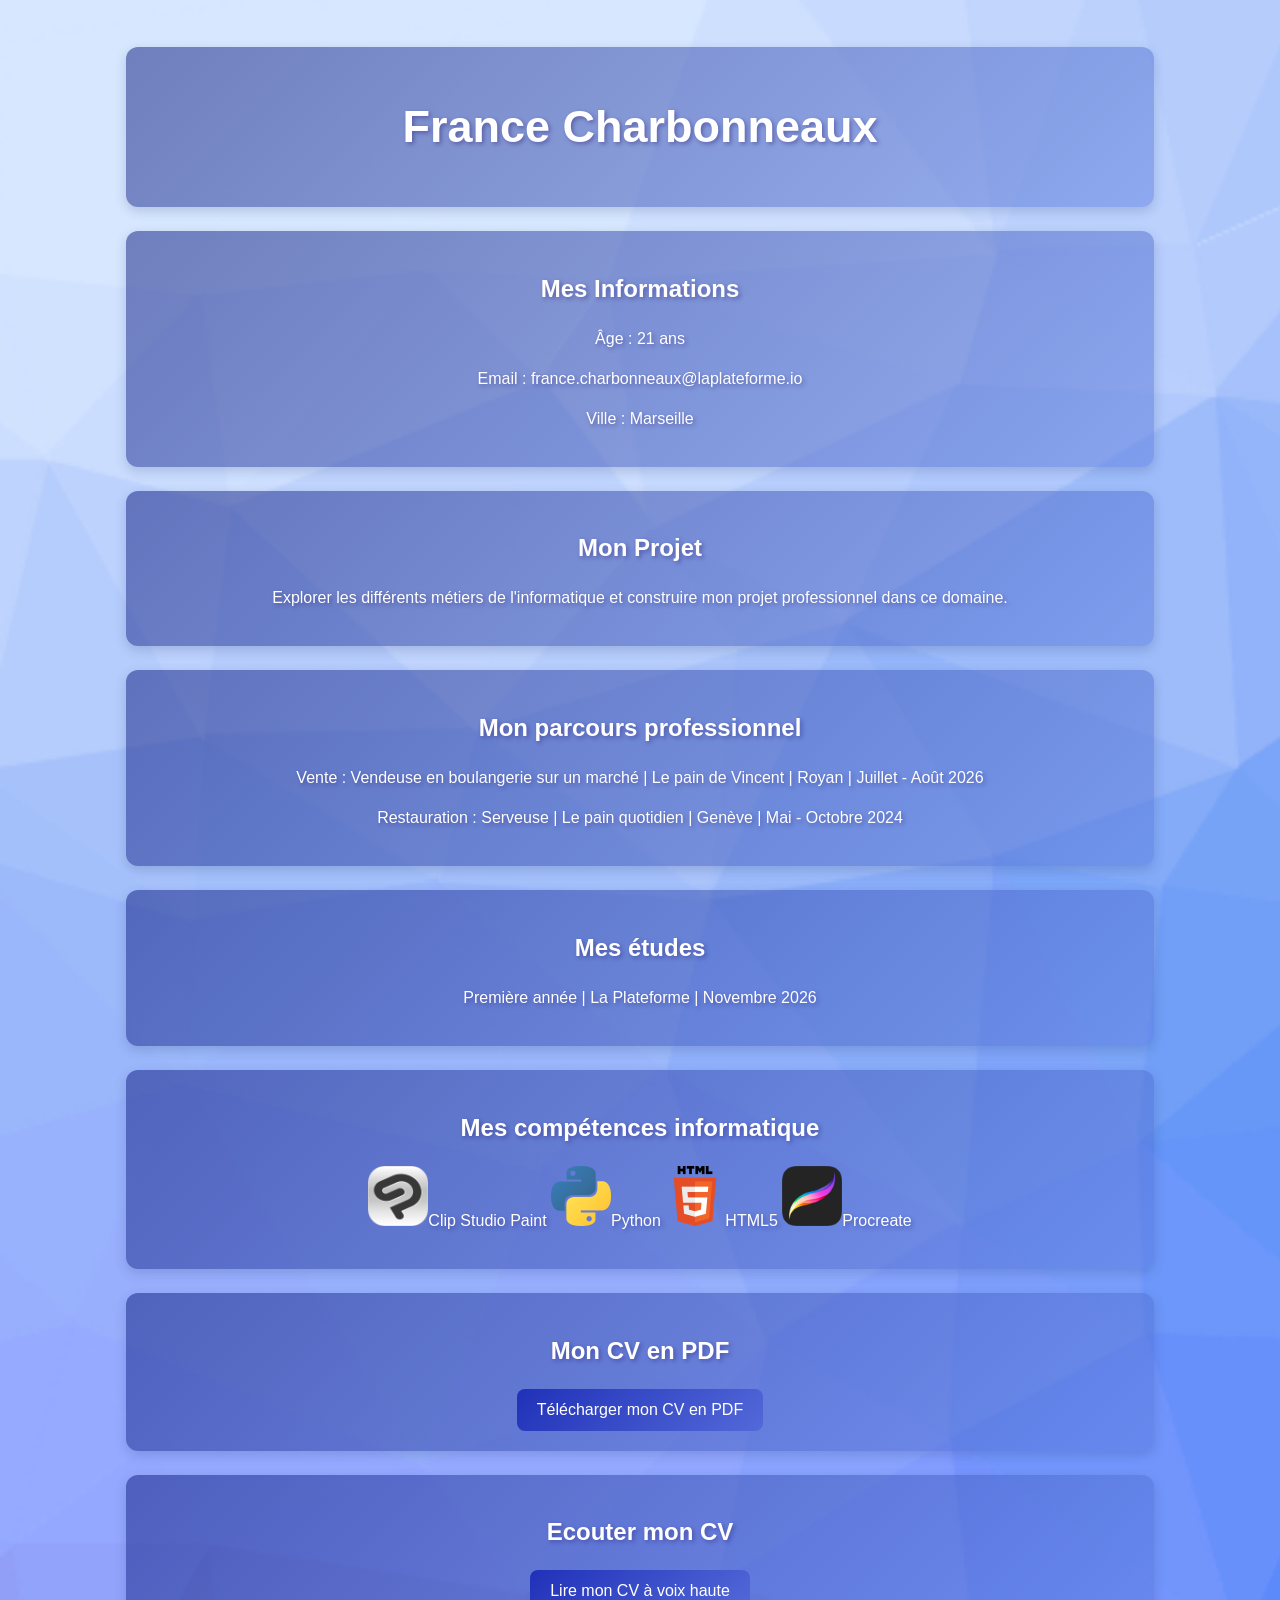
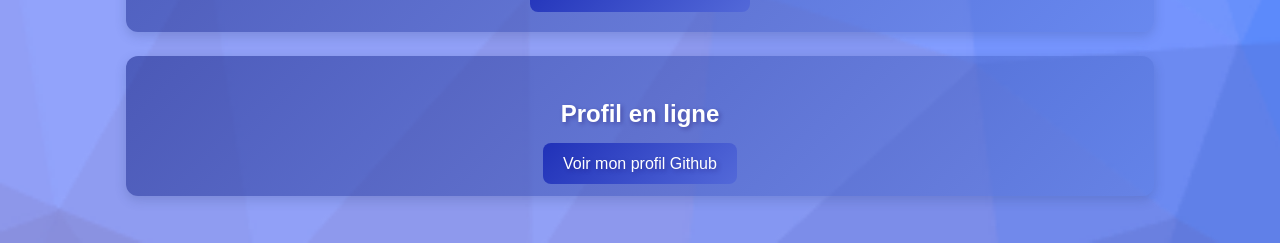
<file: index.html>
<!DOCTYPE html>
<div class="cv">
<html lang="fr">
<head>
    <meta charset="UTF-8">
    <meta name="viewport" content="width=device-width, initial-scale=1.0">
    <title>CV - France Charbonneaux</title>
    <meta name="description" content="Découvrez mon CV, mes expériences, ma formation et mon projet professionnel en informatique.">
    <link rel="stylesheet" href="style.css">
</head>
<body>
    <section>
    <h1>France Charbonneaux</h1>
    </section>

    <!-- Informations personnelles -->
    <section>
        <h2>Mes Informations</h2>
        <p>Âge : 21 ans</p>
        <p>Email : france.charbonneaux@laplateforme.io</p>
        <p>Ville : Marseille </p>
    </section>

    <!-- Objectif professionnel -->
    <section>
        <h2>Mon Projet</h2>
        <p>Explorer les différents métiers de l'informatique et construire mon projet professionnel dans ce domaine.</p>
    </section>

    <!-- Expériences professionnelles -->
    <section>
        <h2>Mon parcours professionnel</h2>
        <p>Vente : Vendeuse en boulangerie sur un marché | Le pain de Vincent | Royan | Juillet - Août 2026</p>
        <p>Restauration : Serveuse | Le pain quotidien | Genève | Mai - Octobre 2024</p>
    </section>

    <!-- Études et formations -->
    <section>
        <h2>Mes études</h2>
        <p>Première année | La Plateforme | Novembre 2026</p>
    </section>

    <!-- Compétences -->
    <section>
        <h2>Mes compétences informatique</h2>
        <p>
            <img src="cv-images/Clipstudiopaint_app_logo.png" width="60" alt="Logo Clip Studio Paint">Clip Studio Paint

            <img src="cv-images/Python-logo-notext.svg.webp" width="60" alt="Logo Python">Python

            <img src="cv-images/HTML5_logo_and_wordmark.svg.webp" width="60" alt="Logo HTML">HTML5

            <img src="cv-images/Procreate_icon.png" width="60" alt="Logo Procreate">Procreate
        </p>
    </section>

    <!-- Bouton permettant de télécharger mon CV en PDF -->
    <section>
        <h2>Mon CV en PDF</h2>
        <button onclick="window.print()">Télécharger mon CV en PDF</button>
    </section>

    <!-- Bouton permettant d'écouter mon CV -->
    <section>
        <h2>Ecouter mon CV</h2>
        <button onclick="speechSynthesis.speak(new SpeechSynthesisUtterance(document.body.innerText))">Lire mon CV à voix haute</button>
    </section>

    <!-- Lien vers mes comptes professionnels en pied de page -->
    <footer>
        <section>
            <h2>Profil en ligne</h2>
            <a href="https://github.com/francechrx">Voir mon profil Github</a>
        </section>
    </footer>

</div>
</body>
</html>
</file>
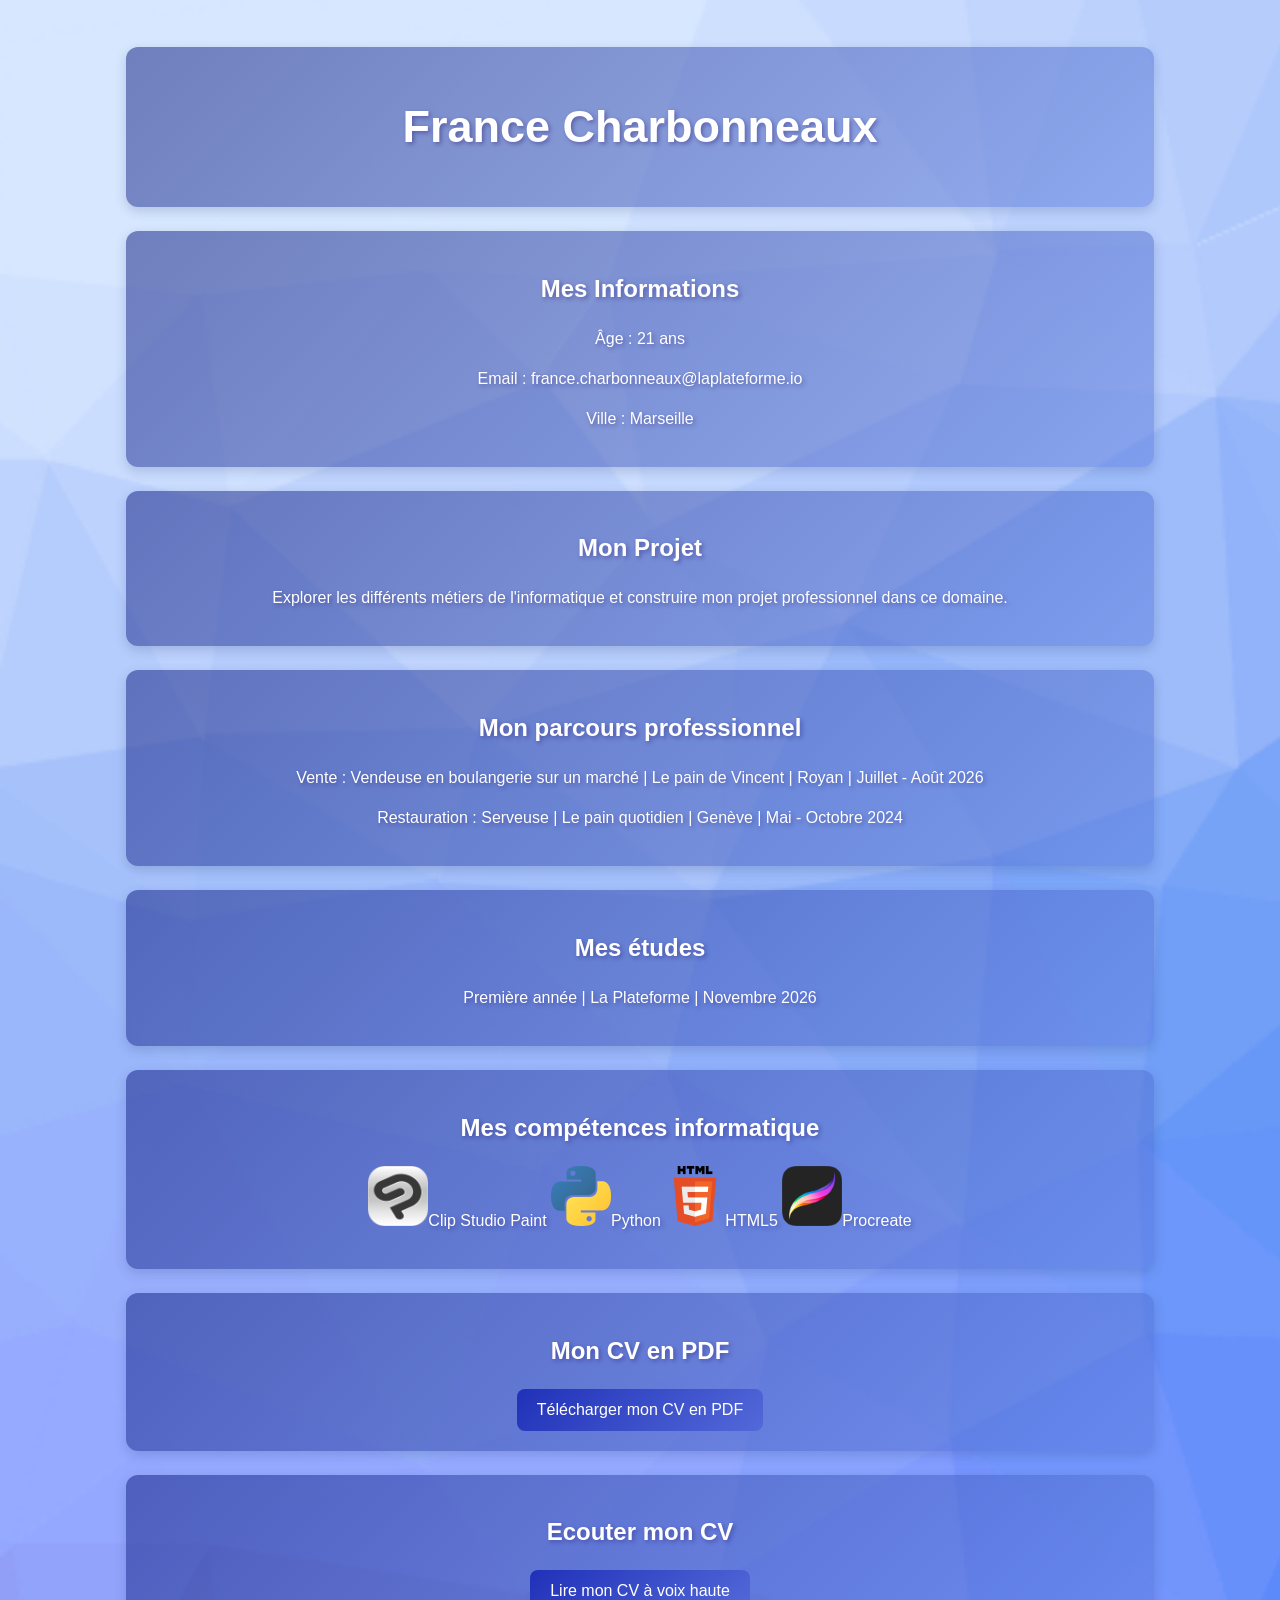
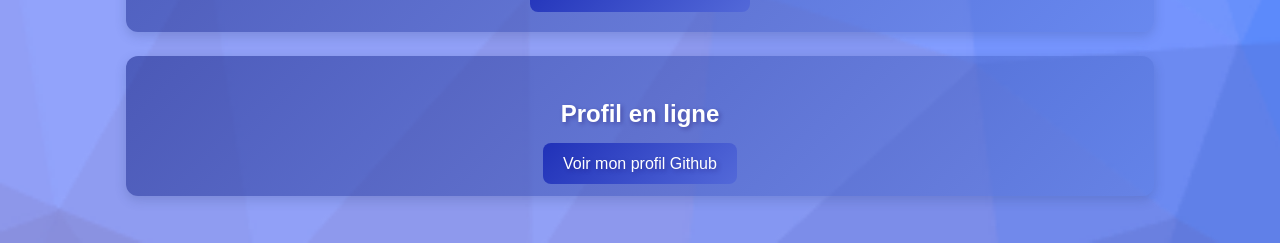
<file: mon-cv.html>
<!DOCTYPE html>
<div class="cv">
<html lang="fr">
<head>
    <meta charset="UTF-8">
    <meta name="viewport" content="width=device-width, initial-scale=1.0">
    <title>CV - France Charbonneaux</title>
    <meta name="description" content="Découvrez mon CV, mes expériences, ma formation et mon projet professionnel en informatique.">
    <link rel="stylesheet" href="style.css">
</head>
<body>
    <section>
    <h1>France Charbonneaux</h1>
    </section>

    <!-- Informations personnelles -->
    <section>
        <h2>Mes Informations</h2>
        <p>Âge : 21 ans</p>
        <p>Email : france.charbonneaux@laplateforme.io</p>
        <p>Ville : Marseille </p>
    </section>

    <!-- Objectif professionnel -->
    <section>
        <h2>Mon Projet</h2>
        <p>Explorer les différents métiers de l'informatique et construire mon projet professionnel dans ce domaine.</p>
    </section>

    <!-- Expériences professionnelles -->
    <section>
        <h2>Mon parcours professionnel</h2>
        <p>Vente : Vendeuse en boulangerie sur un marché | Le pain de Vincent | Royan | Juillet - Août 2026</p>
        <p>Restauration : Serveuse | Le pain quotidien | Genève | Mai - Octobre 2024</p>
    </section>

    <!-- Études et formations -->
    <section>
        <h2>Mes études</h2>
        <p>Première année | La Plateforme | Novembre 2026</p>
    </section>

    <!-- Compétences -->
    <section>
        <h2>Mes compétences informatique</h2>
        <p>
            <img src="cv-images/Clipstudiopaint_app_logo.png" width="60" alt="Logo Clip Studio Paint">Clip Studio Paint

            <img src="cv-images/Python-logo-notext.svg.webp" width="60" alt="Logo Python">Python

            <img src="cv-images/HTML5_logo_and_wordmark.svg.webp" width="60" alt="Logo HTML">HTML5

            <img src="cv-images/Procreate_icon.png" width="60" alt="Logo Procreate">Procreate
        </p>
    </section>

    <!-- Bouton permettant de télécharger mon CV en PDF -->
    <section>
        <h2>Mon CV en PDF</h2>
        <button onclick="window.print()">Télécharger mon CV en PDF</button>
    </section>

    <!-- Bouton permettant d'écouter mon CV -->
    <section>
        <h2>Ecouter mon CV</h2>
        <button onclick="speechSynthesis.speak(new SpeechSynthesisUtterance(document.body.innerText))">Lire mon CV à voix haute</button>
    </section>

    <!-- Lien vers mes comptes professionnels en pied de page -->
    <footer>
        <section>
            <h2>Profil en ligne</h2>
            <a href="https://github.com/francechrx">Voir mon profil Github</a>
        </section>
    </footer>

</div>
</body>
</html>
</file>
<file: style.css>
/* Apparence de la page */
body {
  text-align: center;
  background-image: url("cv-images/cv-fond4.png");
  background-size: cover;
  background-repeat: no-repeat;
  color: rgb(255, 255, 255);
  line-height: 1.5;
  padding: 15px;
  text-shadow: 2px 2px 4px rgba(36, 23, 110, 0.4);
}

/* Grand titre avec Nom */
h1 {
  font-family: "Franklin Gothic Medium", "Arial Narrow", Arial, sans-serif;
  font-size: 45px;
  line-height: 1;
}

/* Titres des différentes parties du CV */
h2 {
  font-family: "Franklin Gothic Medium", "Arial Narrow", Arial, sans-serif;
}

/* Texte des paragraphes */
p {
  font-family: "Lucida Sans", "Lucida Sans Regular", "Lucida Grande", "Lucida Sans Unicode", Geneva, Verdana, sans-serif;
}

/* Cases qui contiennent les parties du CV */
section {
  background: linear-gradient(135deg, #07157c7f, #5b7ce07a);
  width: 80%;
  margin: 24px auto;
  padding: 20px 20px;
  border-radius: 12px;
  box-shadow: 0 4px 12px rgba(37, 53, 108, 0.2);
  transition: filter 0.3s;
}

/* Effet quand la souris passe sur une case */
section:hover {
  background-color: #2031b880;
  box-shadow: 0 0 20px rgba(55, 78, 152, 0.5);
}

/* Customisation des bouttons */
a, button {
  background: linear-gradient(135deg, #2031b8, #5369d9);
  color: white;
  font-size: 16px;
  padding: 12px 20px;
  border: none;
  border-radius: 8px;
  cursor: pointer;
  transition: 0.3s;
  text-decoration: none;
  font-family: Arial, Helvetica, sans-serif;
}

/* Effet quand la souris passe sur un bouton */
a:hover,button:hover {
  background: linear-gradient();
  transform: scale(1.05);
}
</file>
